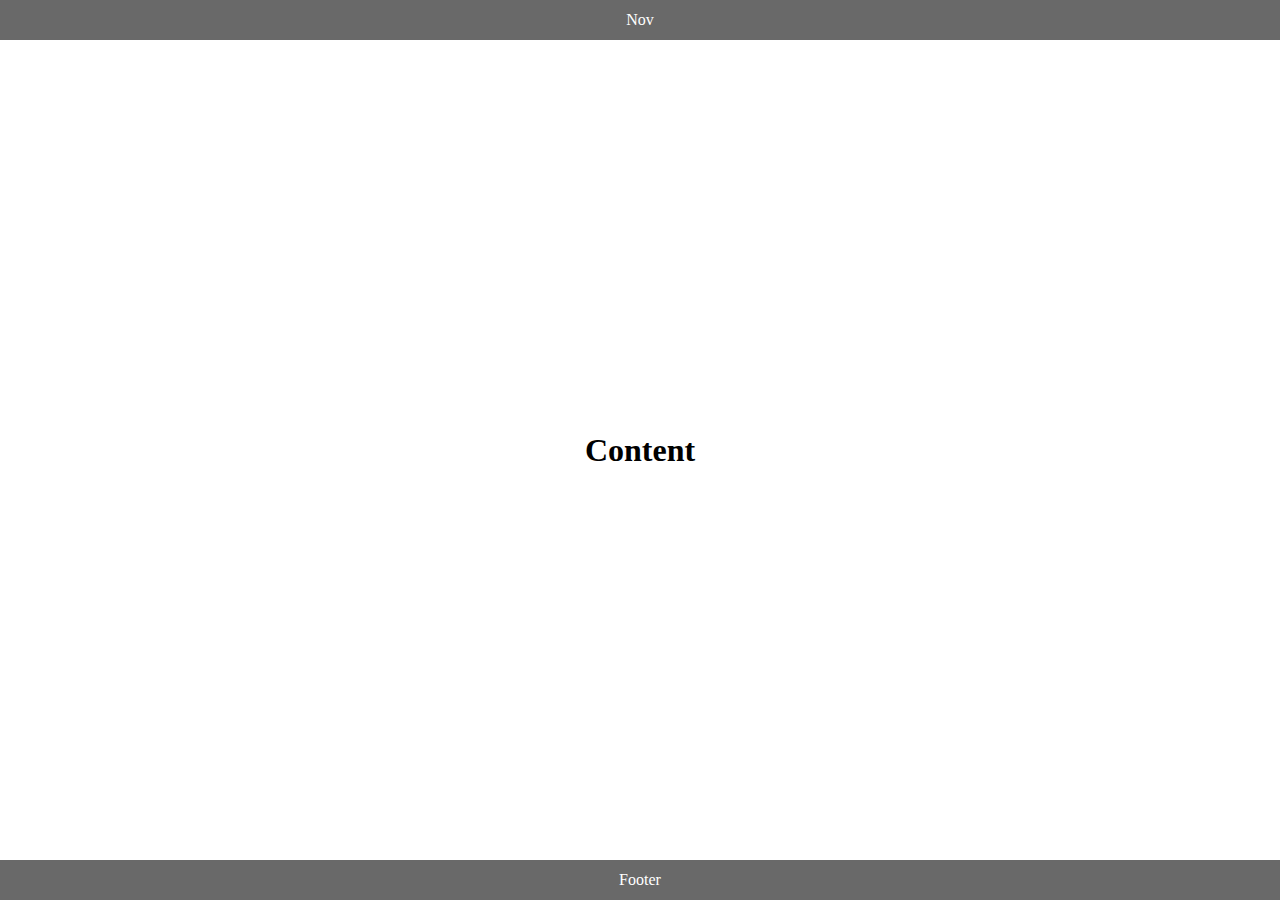
<file: workshop/exercise-01/index.html>
<!DOCTYPE html>
<html lang="en">
<head>
    <meta charset="UTF-8">
    <meta name="viewport" content="width=device-width, initial-scale=1.0">
    <meta http-equiv="X-UA-Compatible" content="ie=edge">
    <title>Document</title>
    <link rel="stylesheet" href="style.css">
</head>
<body>
    <div class="container">
        <header>Nov</header>
        <div class="content">
            <h1>Content</h1>
        </div>
        <footer>Footer</footer>
      </div>
</body>
</html>
</file>
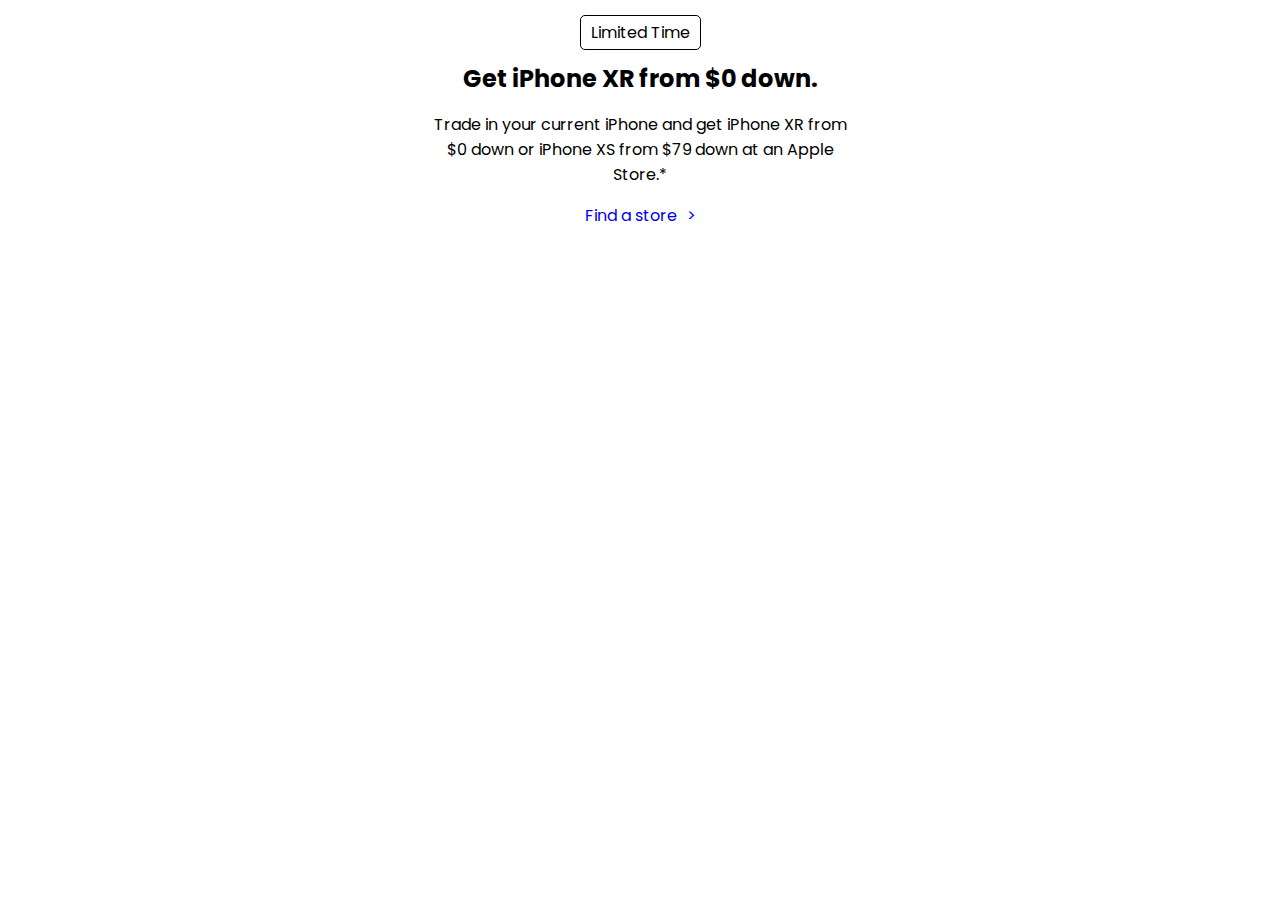
<file: workshop/exercise-04/index.html>
<!DOCTYPE html>
<html lang="en">
<head>
    <meta charset="UTF-8">
    <meta name="viewport" content="width=device-width, initial-scale=1.0">
    <meta http-equiv="X-UA-Compatible" content="ie=edge">
    <link rel="stylesheet" href="style.css">
    <title>Document</title>
</head>
<body>
    <div class="container">
        <span>Limited Time</span>
        <h1>Get iPhone XR from $0 down.</h1>
        <p>Trade in your current iPhone and get iPhone XR from $0 down or iPhone XS from $79 down at an Apple Store.*</p>
        <a href="#">Find a store</a>
    </div>  
</body>
</html>
</file>
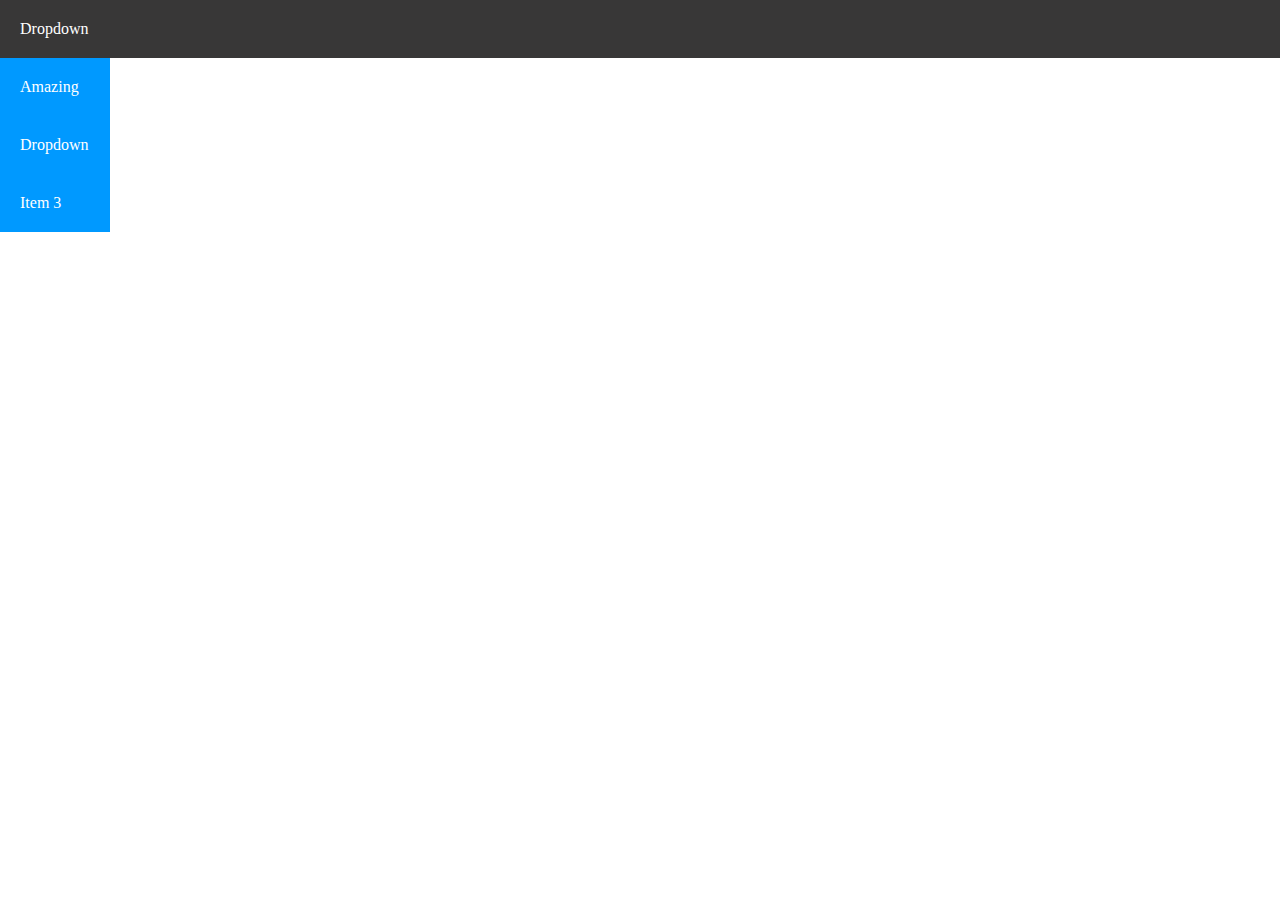
<file: workshop/exercise-06/index.html>
<!DOCTYPE html>
<html>

<head>
    <link href="style.css" rel="stylesheet" />
</head>

<body>
    <div class="nav">
        <span class="nav-dropdown">
            Dropdown
            <ul class="drop-down">
                <li>Amazing</li>
                <li>Dropdown</li>
                <li>Item 3</li>
            </ul>
        </span>
    </div>
</body>

</html>
</file>
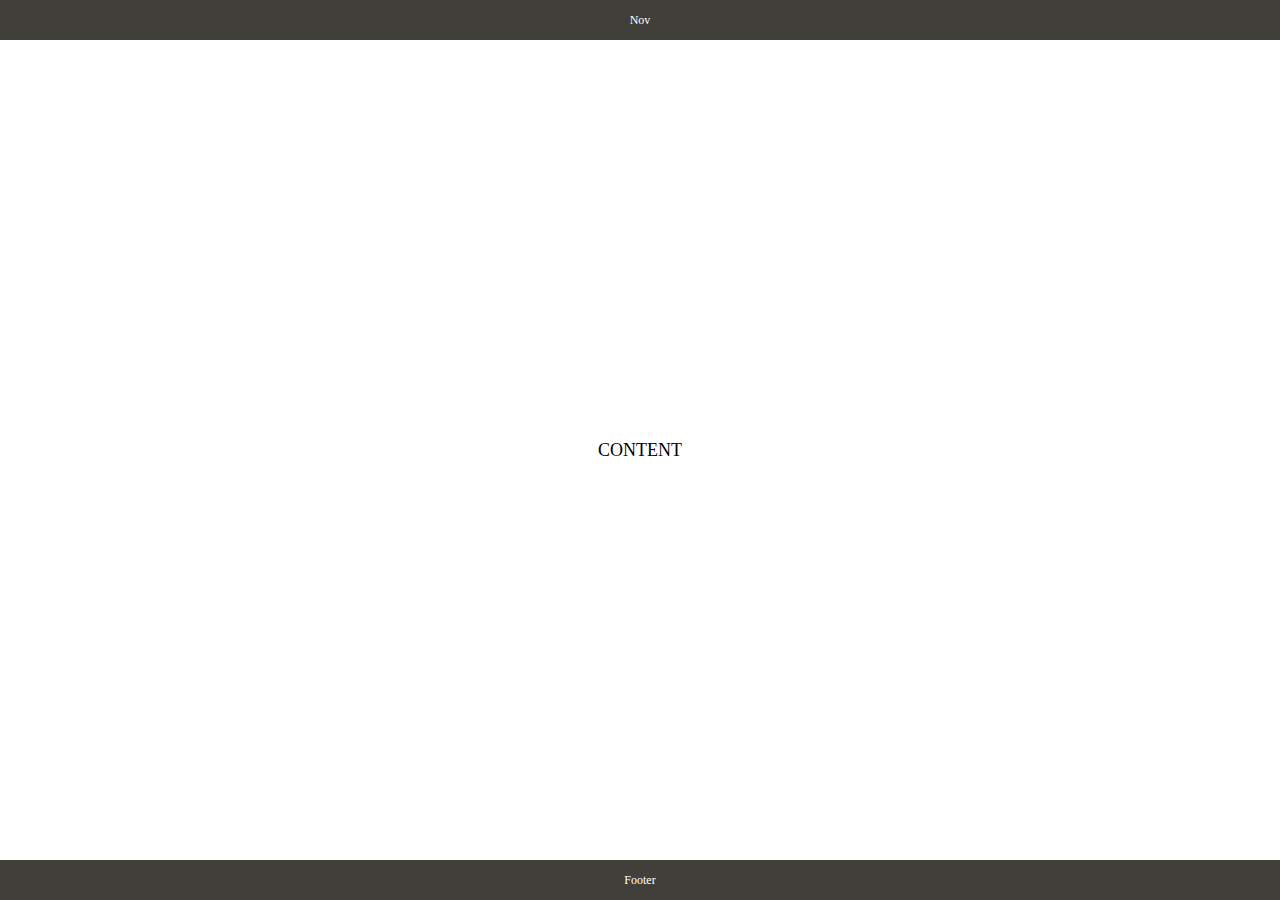
<file: workshop/exercise-12-optional/index.html>
<!DOCTYPE html>
<html lang="en">
<head>
    <meta charset="UTF-8">
    <meta name="viewport" content="width=device-width, initial-scale=1.0">
    <meta http-equiv="X-UA-Compatible" content="ie=edge">
    <title>Document</title>
    <link rel="stylesheet" href="/workshop/exercise-12-optional/main.css">
</head>
<body>
    <div class="header">
        <h2>Nov</h2>
    </div>
    <div class="main">
        <h1>
            CONTENT
        </h1>
    </div>
    <div class="footer">
        <h2>
            Footer
        </h2>
    </div>
</body>
</html>
</file>
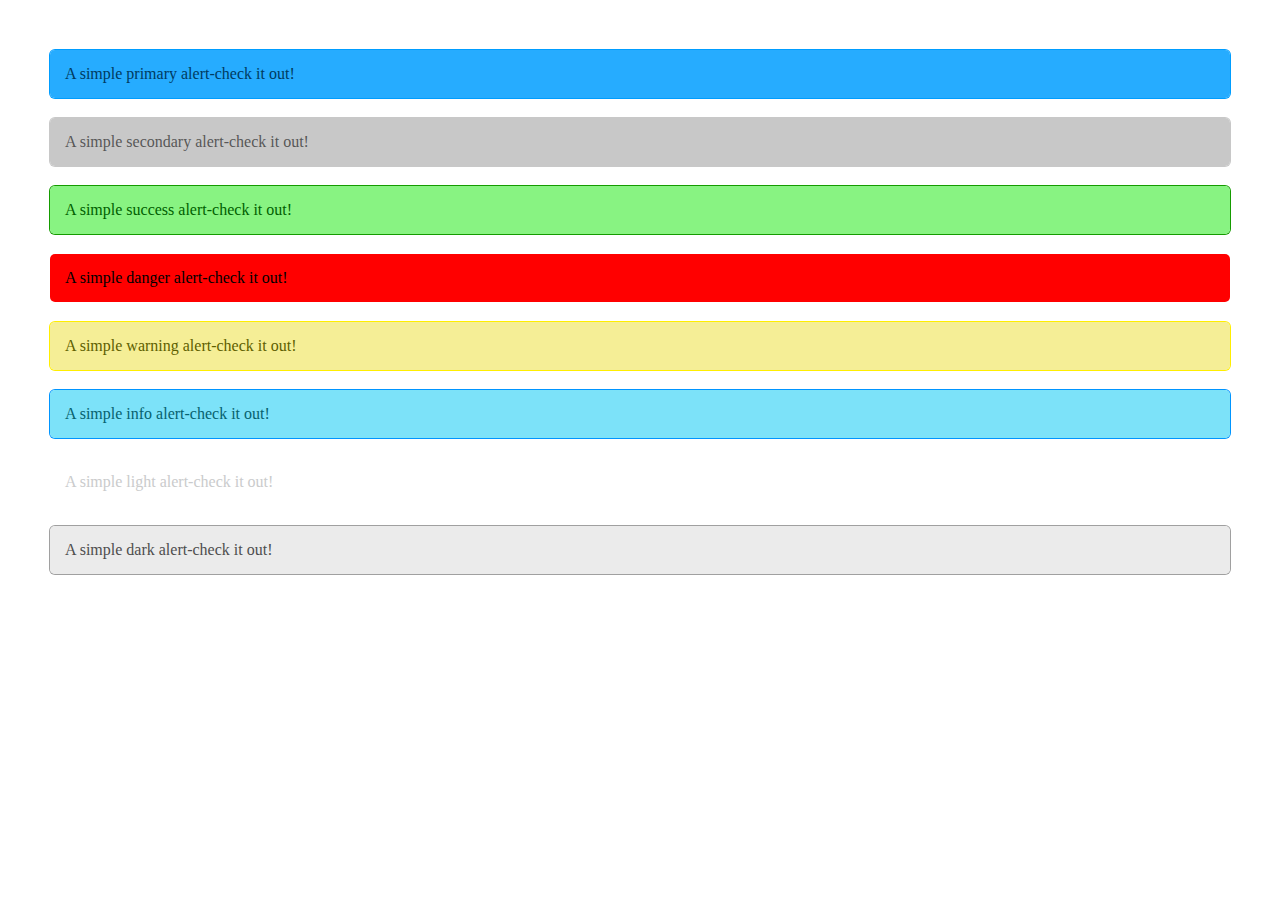
<file: workshop/exercise-13-optional/index.html>
<!DOCTYPE html>
<html lang="en">
<head>
    <meta charset="UTF-8">
    <meta name="viewport" content="width=device-width, initial-scale=1.0">
    <meta http-equiv="X-UA-Compatible" content="ie=edge">
    <title>Document</title>
    <link rel="stylesheet" href="/workshop/exercise-13-optional/main.css">
</head>
<body>
    <div class="alert alert-primary">
        <p>A simple primary alert</p>
    </div>
    
    <div class="alert alert-secondary">
        <p>A simple secondary alert</p>
    </div>
    <div class="alert alert-success">
        <p>A simple success alert</p>
    </div>
    
    <div class="alert alert-danger">
        <p>A simple danger alert</p>
    </div>
    <div class="alert alert-warning">
        <p>A simple warning alert</p>
    </div>
    
    <div class="alert alert-info">
        <p>A simple info alert</p>
    </div>
    <div class="alert alert-light">
        <p>A simple light alert</p>
    </div>
    
    <div class="alert alert-dark">
        <p>A simple dark alert</p>
    </div>
</body>
</html>
</file>
<file: workshop/exercise-01/style.css>
*{
    margin: 0;
    text-align: center;
}
.container{
    min-height: 100vh;
    display: flex;
    flex-direction: column;
}
header,footer{
    background: dimgrey;
    color: white;
    height: 40px;
    display: flex;
    align-items: center;
    justify-content: center;
}
.content{
    display: flex;
    flex: 1;
    align-items: center;
    justify-content: center;
}
</file>
<file: workshop/exercise-04/style.css>
@import url('https://fonts.googleapis.com/css?family=Poppins&display=swap');

body{
    font-family: 'Poppins', sans-serif;
    display: flex;
    justify-content: center;
    margin: 20px;
}
.container{
    width: 35%;
    text-align: center;
}
.container > span{
    padding: 5px 10px;
    border: 1px black solid;
    border-radius: 5px;
    margin-bottom: 10px;
}
.container > h1{
    margin-bottom: 15px;
    font-size: 1.5em;
}
a{
    text-decoration: none;
}
a:hover{
    text-decoration: underline;
}
a::after{
    content: ' >';
    padding-left: 10px;
    display: inline-block;
}
</file>
<file: workshop/exercise-06/style.css>
* {
    margin: 0;
    padding: 0;
}

.nav {
    background-color: #383737;
}
.nav-dropdown {
    color: #fff;
    text-decoration: none;
    display: inline-block;
    position: relative;
    padding: 20px;
    width: 70px;
}
.drop-down{
    display: none;
}
.nav-dropdown:hover > .drop-down{
    display: block;
    position: absolute;
    background: rgb(0, 153, 255);
    top: 100%;
    left: 0%;
}
li{
    display: inline-block;
    width: 70px;
    padding: 20px;
}
li:hover{
    background: rgb(8, 117, 219);
}
</file>
<file: workshop/exercise-12-optional/main.css>
*{
    margin: 0;
    padding: 0;
    font-weight: 400;
    font-size: 12px;
}
:root{
    --header-height: 40px;
}
body{
    margin: 0;
    padding: 0;
    height: 100vh;
    width: 100vw;
    text-align: center;
}
.header, .footer{
    position: relative;
    background-color: rgb(65, 63, 57);
    display: block;
    height: var(--header-height);
    color: white;
}
.main{
    position: relative;
    height: calc(100vh - (2 * var(--header-height)));
}
.header h2, .footer h2, .main h1{
    position: relative;
    top:50%;
    transform: translate(0%,-50%);
}
.main h1{
    font-size: 1.5em;
}
</file>
<file: workshop/exercise-13-optional/main.css>
*{
    margin:0;
    padding: 0;
}
body{
    margin: 50px;
}
.alert{
    padding: 15px;
    border-radius: 5px;
    margin-bottom: 20px;
    background: red;
}
p::after{
    content: "-check it out!";
}
.alert-primary{
    background: rgba(0, 157, 255, 0.85);
    box-shadow: 0 0 0 1px rgb(0, 157, 255);
    color: rgb(0, 59, 95);
}
.alert-secondary{
    background: rgba(190, 190, 190, 0.85);
    box-shadow: 0 0 0 1px rgba(190, 190, 190, 0.85);
    color:rgba(65, 65, 65, 0.85);
}
.alert-success{
    background: rgba(115, 241, 108, 0.85);
    box-shadow: 0 0 0 1px rgb(21, 155, 0);
    color: rgb(0, 95, 0);
}
.alert-warning{
    background: rgba(241, 232, 110, 0.72);
    box-shadow: 0 0 0 1px rgb(255, 238, 0);
    color: rgb(94, 95, 0);
}
.alert-info{
    background: rgba(101, 221, 248, 0.85);
    box-shadow: 0 0 0 1px rgb(0, 149, 255);
    color: rgb(7, 97, 110);
}
.alert-light{
    background: rgba(255, 255, 255, 0.85);
    box-shadow: 0 0 0 1px rgb(255, 255, 255);
    color: rgb(202, 203, 204);
}
.alert-dark{
    background: rgba(231, 231, 231, 0.85);
    box-shadow: 0 0 0 1px rgb(160, 160, 160);
    color: rgb(78, 78, 78);
}
</file>
